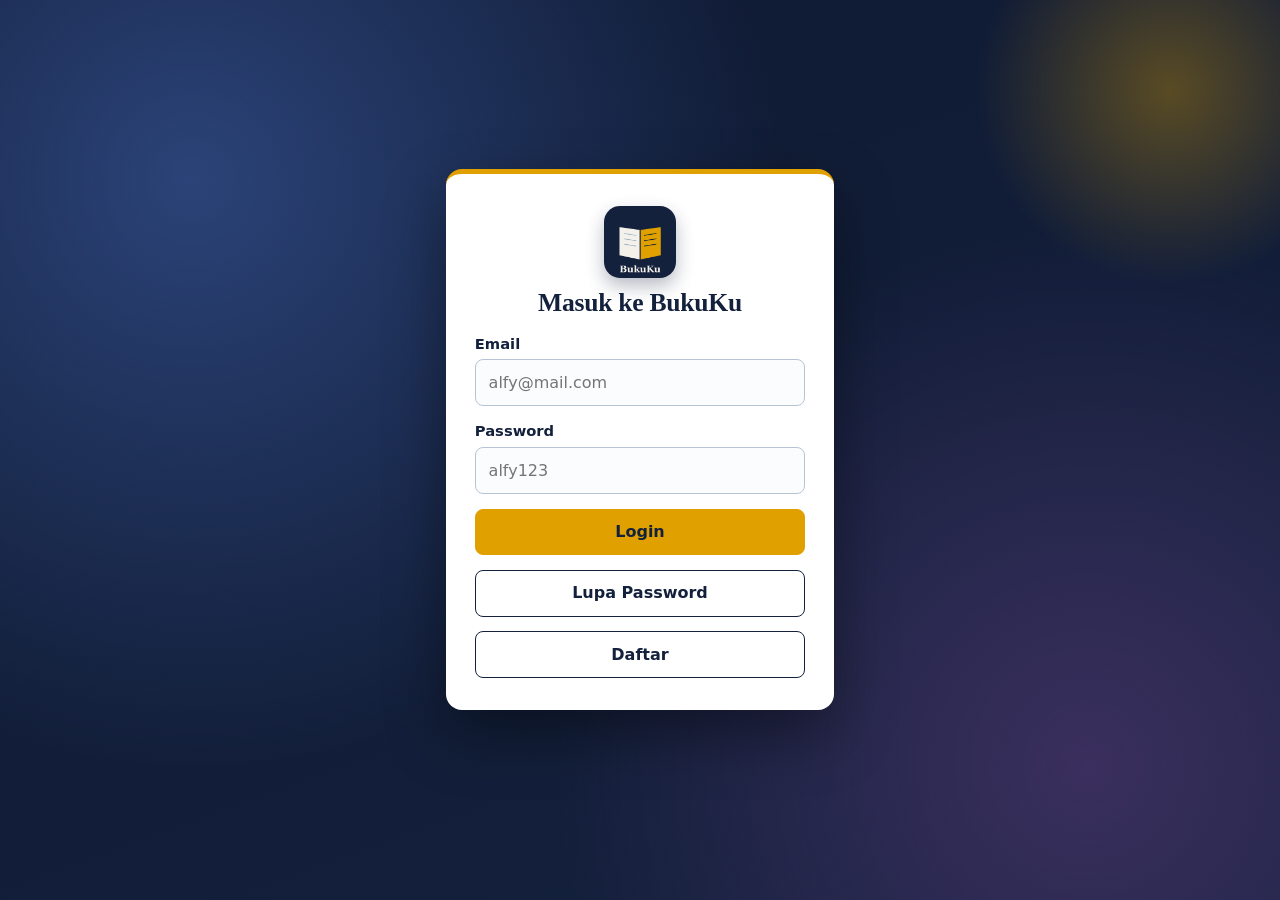
<file: index.html>
<!DOCTYPE html>
<html lang="id">
<head>
<meta charset="UTF-8">
<meta name="viewport" content="width=device-width,initial-scale=1">
<title>Login - BukuKu</title>
<link rel="stylesheet" href="css/style.css">
</head>
<body data-page="login">
<main class="login">
<section class="kartu">
<img src="assets/logo.png" alt="Logo BukuKu" width="72" height="72">
<h1>Masuk ke BukuKu</h1>
<form id="formLogin" novalidate>
<label for="email">Email</label><input id="email" type="email" autocomplete="username" placeholder="alfy@mail.com">
<label for="password">Password</label><input id="password" type="password" autocomplete="current-password" placeholder="alfy123">
<button class="btn utama" type="submit">Login</button>
</form>
<button id="btnLupa" class="btn" type="button">Lupa Password</button>
<button id="btnDaftar" class="btn" type="button">Daftar</button>
</section>
</main>
<script src="js/data.js"></script>
<script src="js/script.js"></script>
</body>
</html>
</file>
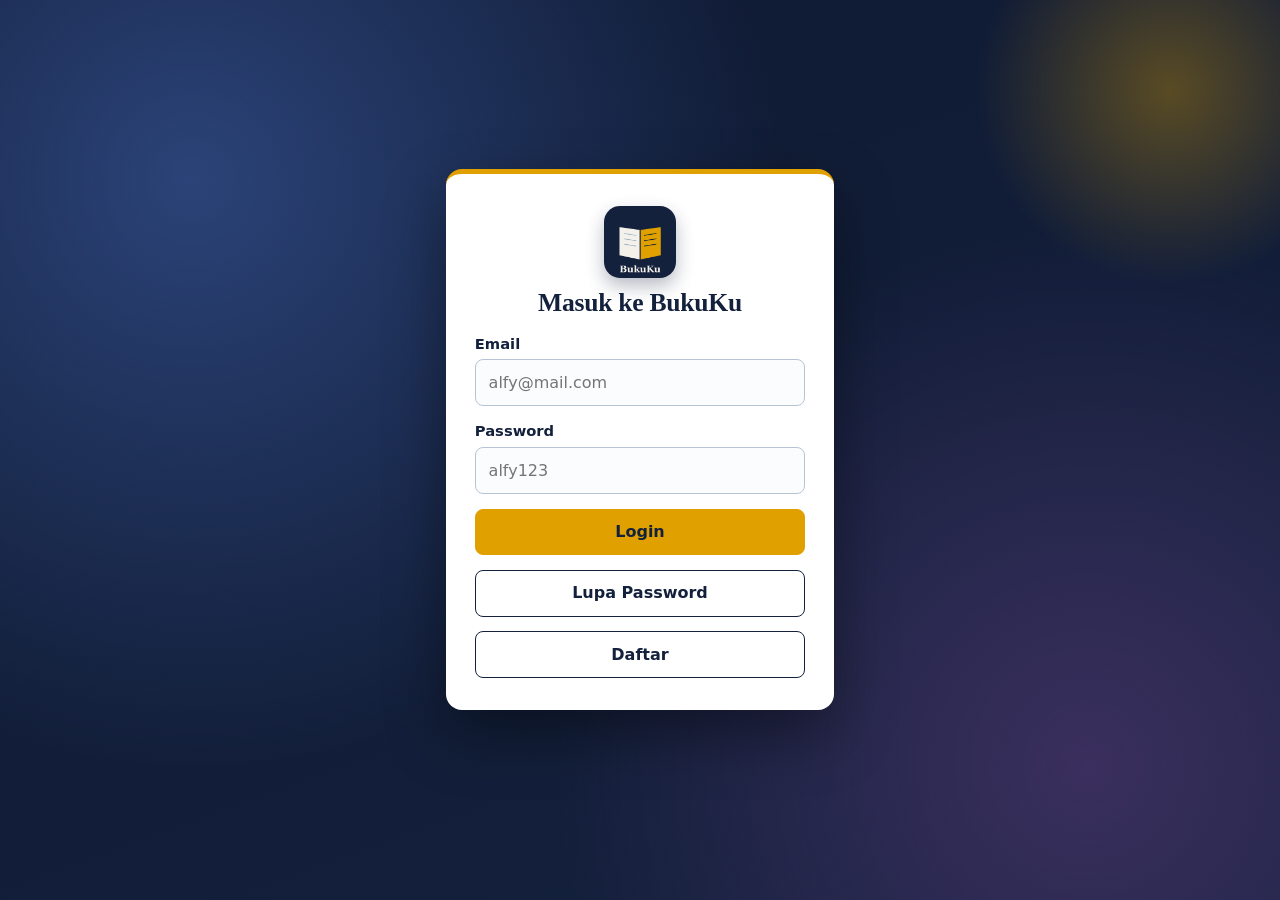
<file: checkout.html>
<!DOCTYPE html>
<html lang="id">
<head>
<meta charset="UTF-8">
<meta name="viewport" content="width=device-width,initial-scale=1">
<title>Pemesanan - BukuKu</title>
<link rel="stylesheet" href="css/style.css">
</head>
<body data-page="checkout">
<header class="top"><a class="logo" href="dashboard.html"><img src="assets/logo.png" alt="" width="34" height="34"> BukuKu</a><nav aria-label="Navigasi utama"><a href="dashboard.html">Dashboard</a><a href="stok.html">Katalog</a><a href="checkout.html">Pemesanan</a><a href="tracking.html">Tracking</a><button id="logout" class="btn kecil" type="button">Keluar</button></nav></header>
<main>
<h1>Pemesanan Buku</h1>
<section class="kartu" aria-label="Keranjang">
<h2>Keranjang</h2>
<div class="baris">
<div><label for="pilihBuku">Buku</label><select id="pilihBuku"></select></div>
<div><label for="jumlah">Jumlah</label><input id="jumlah" type="number" min="1" value="1"></div>
</div>
<button id="btnTambah" class="btn" type="button">Tambah ke keranjang</button>
<div class="scroll"><table id="tbCart"><thead><tr><th>Judul</th><th>Harga</th><th>Jumlah</th><th>Subtotal</th><th>Aksi</th></tr></thead><tbody></tbody></table></div>
</section>
<form id="formPesan" class="kartu" novalidate>
<h2>Data pemesan dan pembayaran</h2>
<div class="baris">
<div><label for="nmPemesan">Nama pemesan</label><input id="nmPemesan" name="nama"></div>
<div><label for="emailP">Email</label><input id="emailP" name="email" type="email"></div>
<div><label for="hp">No. HP</label><input id="hp" name="hp" placeholder="08xxxxxxxxxx"></div>
<div><label for="ekspedisi">Ekspedisi</label><select id="ekspedisi" name="ekspedisi"></select></div>
<div><label for="bayar">Pembayaran</label><select id="bayar" name="bayar"><option value="">Pilih metode</option><option>Transfer Bank</option><option>E-Wallet</option><option>Bayar di Tempat (COD)</option></select></div>
</div>
<label for="alamat">Alamat pengiriman</label><textarea id="alamat" name="alamat" rows="3"></textarea>
<p>Subtotal: <b id="sub">Rp 0</b><br>Ongkir: <b id="ongkir">Rp 0</b><br>Total bayar: <span id="total" class="total">Rp 0</span></p>
<button class="btn utama" type="submit">Pesan sekarang</button>
</form>
</main>
<footer>&copy; 2026 BukuKu - Tugas UTS Pemrograman Web</footer>
<script src="js/data.js"></script>
<script src="js/script.js"></script>
</body>
</html>
</file>
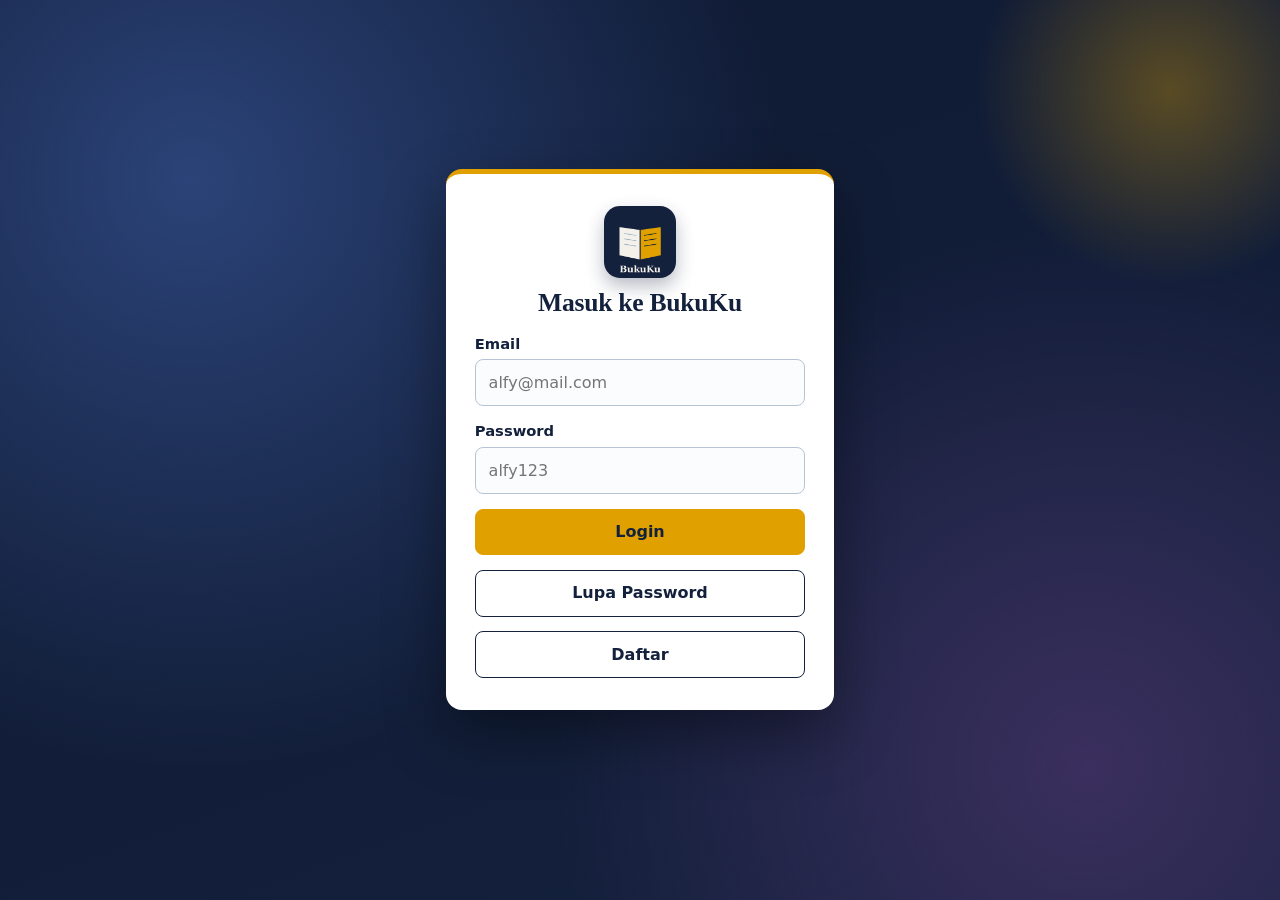
<file: dashboard.html>
<!DOCTYPE html>
<html lang="id">
<head>
<meta charset="UTF-8">
<meta name="viewport" content="width=device-width,initial-scale=1">
<title>Dashboard - BukuKu</title>
<link rel="stylesheet" href="css/style.css">
<style>/* CSS internal */ .menu span{display:block;font-size:2rem}</style>
</head>
<body data-page="dashboard">
<header class="top"><a class="logo" href="dashboard.html"><img src="assets/logo.png" alt="" width="34" height="34"> BukuKu</a><nav aria-label="Navigasi utama"><a href="dashboard.html">Dashboard</a><a href="stok.html">Katalog</a><a href="checkout.html">Pemesanan</a><a href="tracking.html">Tracking</a><button id="logout" class="btn kecil" type="button">Keluar</button></nav></header>
<main>
<h1 id="greeting" style="margin-top:0">Selamat datang</h1>
<p>Pilih menu untuk mengelola toko buku Anda.</p>
<section class="grid" aria-label="Menu utama">
<a class="menu" href="stok.html"><span>📚</span>Informasi Stok / Katalog</a>
<a class="menu" href="tracking.html"><span>🚚</span>Tracking Pengiriman</a>
<button class="menu" id="btnLaporan" type="button"><span>📊</span>Laporan Pemesanan</button>
<button class="menu" id="btnHistory" type="button"><span>🧾</span>History Transaksi</button>
</section>
</main>
<footer>&copy; 2026 BukuKu - Tugas UTS Pemrograman Web</footer>
<script src="js/data.js"></script>
<script src="js/script.js"></script>
</body>
</html>
</file>
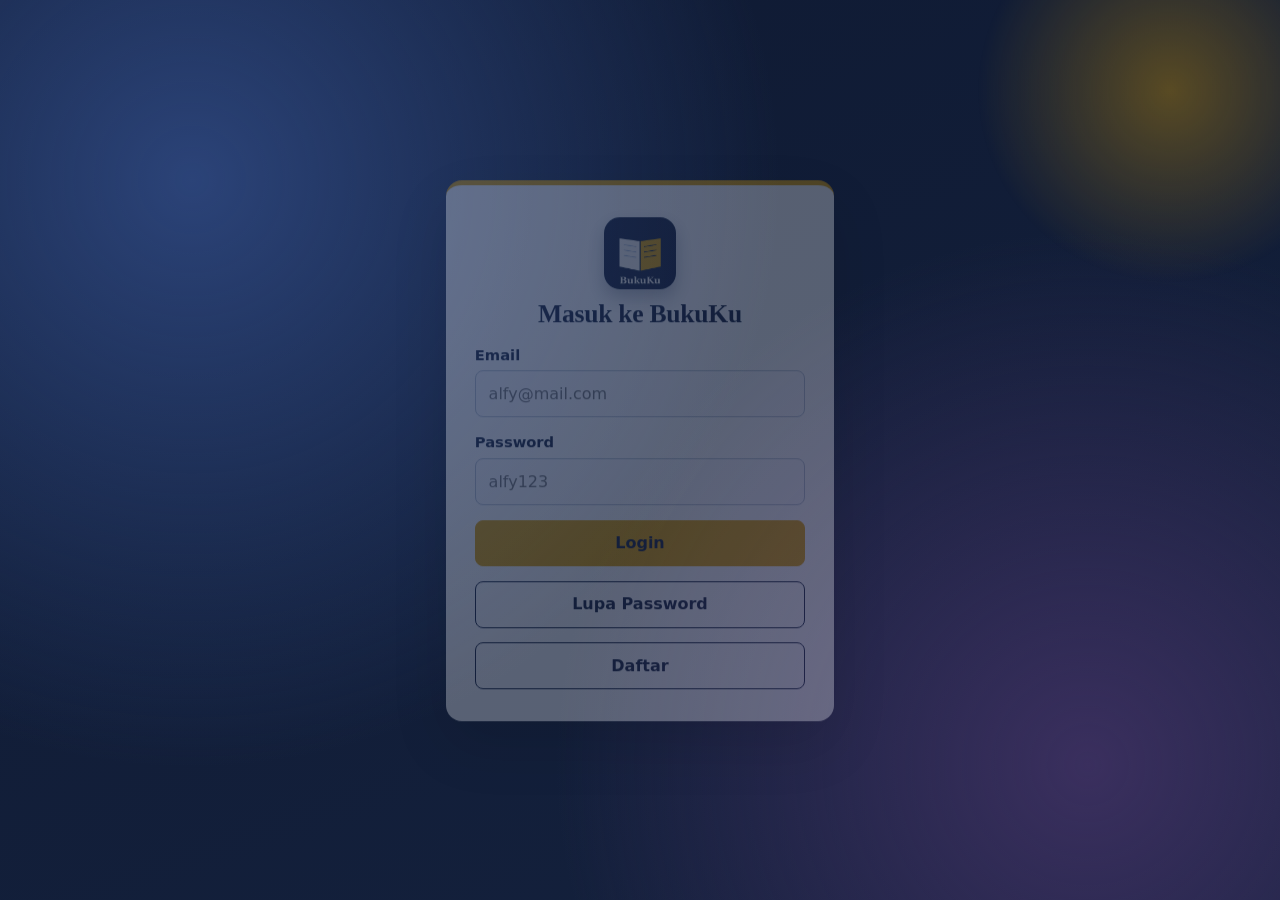
<file: login.html>
<!DOCTYPE html>
<html lang="id"><head><meta charset="UTF-8"><meta http-equiv="refresh" content="0;url=index.html"><title>Login</title></head><body><a href="index.html">Menuju halaman login</a></body></html>
</file>
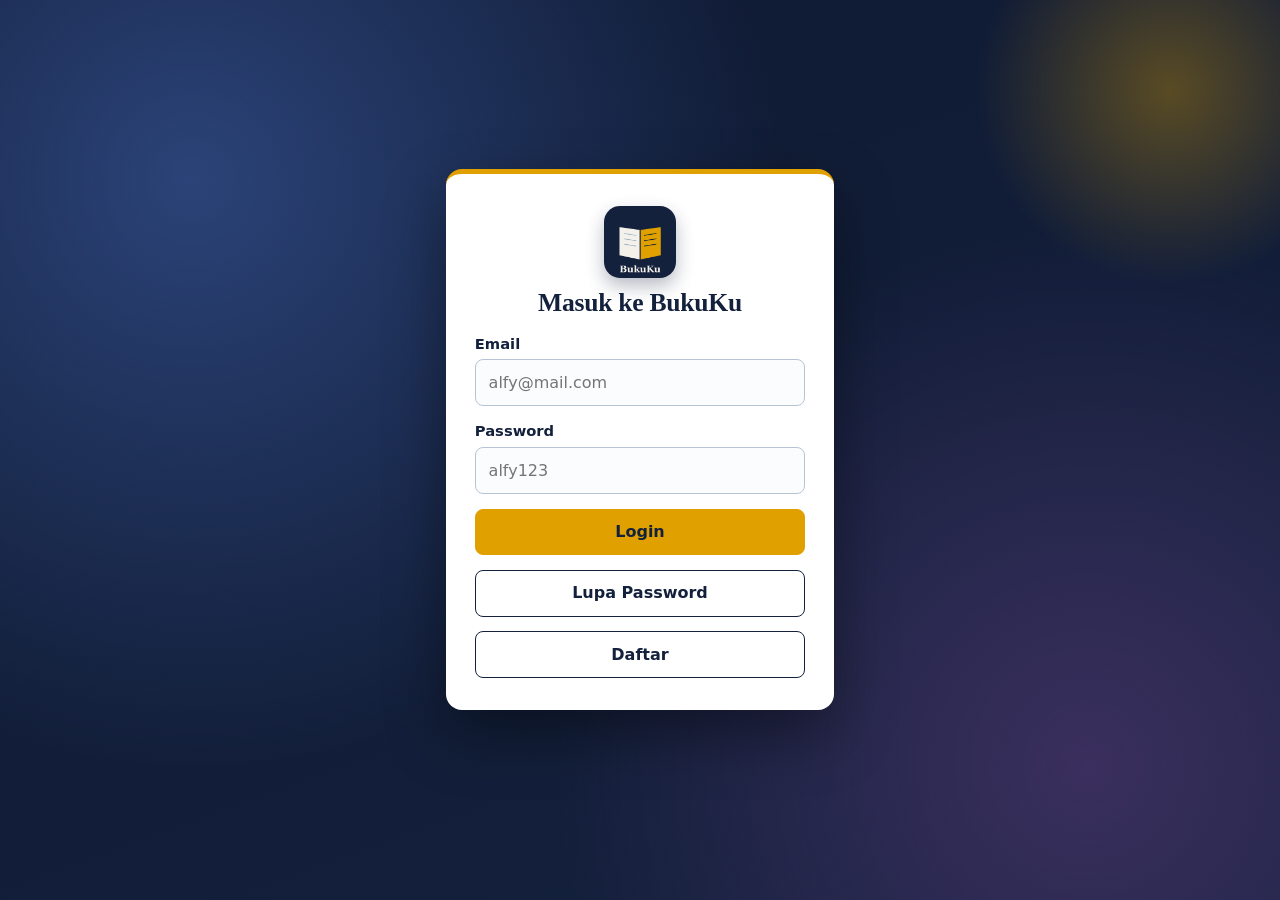
<file: stok.html>
<!DOCTYPE html>
<html lang="id">
<head>
<meta charset="UTF-8">
<meta name="viewport" content="width=device-width,initial-scale=1">
<title>Katalog - BukuKu</title>
<link rel="stylesheet" href="css/style.css">
</head>
<body data-page="stok">
<header class="top"><a class="logo" href="dashboard.html"><img src="assets/logo.png" alt="" width="34" height="34"> BukuKu</a><nav aria-label="Navigasi utama"><a href="dashboard.html">Dashboard</a><a href="stok.html">Katalog</a><a href="checkout.html">Pemesanan</a><a href="tracking.html">Tracking</a><button id="logout" class="btn kecil" type="button">Keluar</button></nav></header>
<main>
<h1>Informasi Stok dan Katalog</h1>
<section class="kartu scroll" aria-label="Daftar stok">
<table id="tbStok"><thead><tr><th>Cover</th><th>Kode</th><th>Judul</th><th>Jenis</th><th>Edisi</th><th>Stok</th><th>Harga</th><th>Aksi</th></tr></thead><tbody></tbody></table>
<p>Stok di bawah 20 ditandai merah.</p>
</section>
<section class="kartu" aria-label="Tambah stok">
<h2>Tambah buku baru</h2>
<form id="formStok" novalidate>
<div class="baris">
<div><label for="kode">Kode</label><input id="kode" name="kode"></div>
<div><label for="nama">Judul</label><input id="nama" name="nama"></div>
<div><label for="jenis">Jenis</label><select id="jenis" name="jenis"><option>Buku Wajib</option><option>Buku Praktikum</option><option>Buku Pendamping</option></select></div>
<div><label for="edisi">Edisi</label><input id="edisi" name="edisi" type="number" min="1"></div>
<div><label for="stokBaru">Stok</label><input id="stokBaru" name="stok" type="number" min="0"></div>
<div><label for="harga">Harga (Rp)</label><input id="harga" name="harga" type="number" min="1"></div>
</div>
<button class="btn utama" type="submit">Tambah ke stok</button>
</form>
</section>
</main>
<footer>&copy; 2026 BukuKu - Tugas UTS Pemrograman Web</footer>
<script src="js/data.js"></script>
<script src="js/script.js"></script>
</body>
</html>
</file>
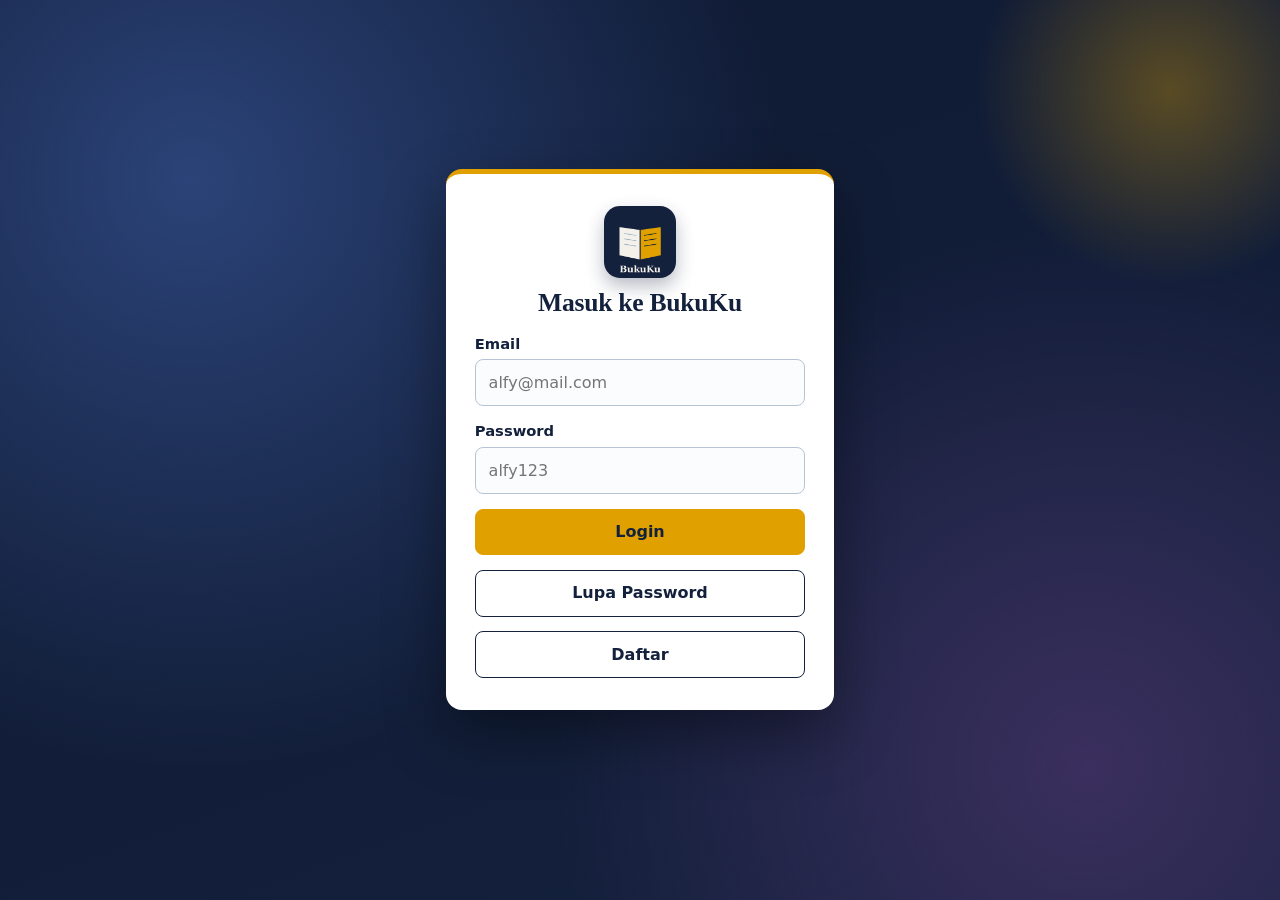
<file: tracking.html>
<!DOCTYPE html>
<html lang="id">
<head>
<meta charset="UTF-8">
<meta name="viewport" content="width=device-width,initial-scale=1">
<title>Tracking - BukuKu</title>
<link rel="stylesheet" href="css/style.css">
</head>
<body data-page="tracking">
<header class="top"><a class="logo" href="dashboard.html"><img src="assets/logo.png" alt="" width="34" height="34"> BukuKu</a><nav aria-label="Navigasi utama"><a href="dashboard.html">Dashboard</a><a href="stok.html">Katalog</a><a href="checkout.html">Pemesanan</a><a href="tracking.html">Tracking</a><button id="logout" class="btn kecil" type="button">Keluar</button></nav></header>
<main>
<h1>Informasi Pengiriman</h1>
<form id="formCari" class="kartu" novalidate>
<label for="noDO">Nomor Delivery Order</label>
<input id="noDO" placeholder="Contoh: DO20260001">
<button class="btn utama" type="submit">Cari</button>
</form>
<div id="hasil" aria-live="polite"></div>
</main>
<footer>&copy; 2026 BukuKu - Tugas UTS Pemrograman Web</footer>
<script src="js/data.js"></script>
<script src="js/script.js"></script>
</body>
</html>
</file>
<file: css/style.css>
:root{--bg:#eef1f6;--ink:#14213d;--ink2:#22345d;--acc:#e0a100;--acc2:#f6c453;--ok:#1b7f5c;--kartu:#fff;--garis:#d9e0ea;--bayang:0 1px 2px rgba(20,33,61,.06),0 8px 24px rgba(20,33,61,.08)}
*{box-sizing:border-box}
html{scroll-behavior:smooth}
body{margin:0;font:16px/1.6 system-ui,-apple-system,"Segoe UI",sans-serif;color:var(--ink);background:linear-gradient(180deg,#e6ebf3 0,var(--bg) 320px) no-repeat,var(--bg)}
h1,h2,h3,.logo{font-family:"Palatino Linotype",Palatino,Georgia,serif;line-height:1.2;letter-spacing:-.01em}
h1{font-size:clamp(1.7rem,4vw,2.3rem)}
main>h1::after{content:"";display:block;width:56px;height:4px;margin-top:.55rem;border-radius:2px;background:var(--acc)}

/* Header */
.top{position:sticky;top:0;z-index:5;display:flex;flex-wrap:wrap;justify-content:space-between;align-items:center;gap:.6rem;padding:.7rem 1.4rem;background:rgba(20,33,61,.94);backdrop-filter:blur(8px);box-shadow:0 2px 14px rgba(20,33,61,.25)}
.top nav{display:flex;align-items:center;flex-wrap:wrap;gap:.2rem 1.2rem}
.top a{color:#dfe7f3;text-decoration:none;position:relative;padding:.2rem 0;transition:color .2s}
.top nav a::after{content:"";position:absolute;left:0;right:0;bottom:-2px;height:2px;background:var(--acc);transform:scaleX(0);transform-origin:left;transition:transform .25s ease}
.top nav a:hover,.top nav a:focus-visible{color:#fff}
.top nav a:hover::after,.top nav a:focus-visible::after{transform:scaleX(1)}
.logo{display:flex;align-items:center;gap:.55rem;font-size:1.35rem;font-weight:700;color:var(--acc2)!important}
.logo img{border-radius:9px;transition:transform .35s ease}
.logo:hover img{transform:rotate(-8deg) scale(1.08)}
.top .kecil{background:transparent;color:#dfe7f3;border-color:rgba(255,255,255,.35)}
.top .kecil:hover{background:var(--acc);border-color:var(--acc);color:var(--ink)}

main{max-width:1000px;margin:1.8rem auto;padding:0 1rem;animation:masuk .55s ease-out both}
footer{text-align:center;padding:1.8rem 1rem;font-size:.85rem;color:#5b6b80}

/* Kartu */
.kartu{background:var(--kartu);border:1px solid var(--garis);border-radius:14px;padding:1.4rem;margin-bottom:1.3rem;box-shadow:var(--bayang)}
.kartu h2{margin-top:0}

/* Menu dashboard */
.grid{display:grid;grid-template-columns:repeat(auto-fit,minmax(220px,1fr));gap:1.1rem}
.menu{position:relative;overflow:hidden;background:linear-gradient(160deg,var(--ink2),var(--ink));color:#fff;border:0;border-radius:16px;padding:2rem 1rem;font:inherit;font-weight:600;cursor:pointer;text-decoration:none;text-align:center;display:block;box-shadow:0 10px 22px rgba(20,33,61,.22);transition:transform .25s ease,box-shadow .25s ease}
.menu::after{content:"";position:absolute;left:0;right:0;bottom:0;height:5px;background:var(--acc);transform:scaleX(0);transform-origin:left;transition:transform .3s ease}
.menu:hover,.menu:focus-visible{transform:translateY(-6px);box-shadow:0 16px 30px rgba(20,33,61,.3);outline:none}
.menu:hover::after,.menu:focus-visible::after{transform:scaleX(1)}
.menu:focus-visible{outline:3px solid var(--acc)}
.menu span{transition:transform .3s ease}
.menu:hover span{transform:scale(1.18) rotate(-6deg)}
.grid>.menu{animation:naik .5s ease-out both}
.grid>.menu:nth-child(2){animation-delay:.08s}
.grid>.menu:nth-child(3){animation-delay:.16s}
.grid>.menu:nth-child(4){animation-delay:.24s}

/* Form */
label{display:block;margin:.8rem 0 .25rem;font-weight:600;font-size:.92rem}
input,select,textarea{width:100%;padding:.62rem .8rem;border:1.5px solid #b8c3d3;border-radius:8px;font:inherit;background:#fbfcfe;transition:border-color .2s,box-shadow .2s,background .2s}
input:hover,select:hover,textarea:hover{border-color:#8a9ab1}
input:focus,select:focus,textarea:focus{outline:none;border-color:var(--ink);background:#fff;box-shadow:0 0 0 4px rgba(224,161,0,.35)}
.baris{display:grid;grid-template-columns:repeat(auto-fit,minmax(170px,1fr));gap:.4rem .9rem}

/* Tombol */
.btn{padding:.6rem 1.2rem;border:1.5px solid var(--ink);border-radius:8px;background:#fff;color:var(--ink);font:inherit;font-weight:600;cursor:pointer;text-decoration:none;display:inline-block;margin-top:.9rem;transition:transform .15s ease,box-shadow .2s,background .2s,color .2s}
.btn:hover{background:var(--ink);color:#fff;transform:translateY(-2px);box-shadow:0 6px 14px rgba(20,33,61,.22)}
.btn:active{transform:translateY(0) scale(.97);box-shadow:none}
.btn:focus-visible{outline:3px solid var(--acc);outline-offset:2px}
.utama{background:var(--acc);border-color:var(--acc);color:var(--ink)}
.utama:hover{background:var(--acc2);border-color:var(--acc2);color:var(--ink)}
.kecil{padding:.28rem .7rem;margin:0;font-size:.85rem}

/* Tabel */
.scroll{overflow-x:auto}
table{width:100%;border-collapse:collapse}
th,td{padding:.7rem .75rem;border-bottom:1px solid var(--garis);text-align:left;vertical-align:middle}
th{background:#e8edf5;font-size:.88rem;color:var(--ink2);font-weight:700}
tbody tr{transition:background .2s}
tbody tr:hover{background:#f4f7fb}
#tbStok tbody tr{animation:naik .4s ease-out both}
#tbStok tbody tr:nth-child(2){animation-delay:.05s}
#tbStok tbody tr:nth-child(3){animation-delay:.1s}
#tbStok tbody tr:nth-child(4){animation-delay:.15s}
#tbStok tbody tr:nth-child(5){animation-delay:.2s}
#tbStok tbody tr:nth-child(6){animation-delay:.25s}
td .qty{width:80px}
.cover{width:46px;height:62px;object-fit:cover;border-radius:4px;box-shadow:0 3px 8px rgba(20,33,61,.3);transition:transform .25s ease}
tr:hover .cover{transform:scale(1.12) rotate(-2deg)}
.rendah{color:#b3261e;font-weight:700}

/* Login */
body[data-page="login"]{min-height:100vh;display:grid;place-items:center;background:radial-gradient(circle at 15% 20%,#2b4378 0,transparent 45%),radial-gradient(circle at 85% 85%,#3a2f5e 0,transparent 40%),linear-gradient(160deg,#0f1a33,#14213d);overflow:hidden;position:relative}
body[data-page="login"]::before{content:"";position:absolute;width:420px;height:420px;border-radius:50%;background:radial-gradient(circle,rgba(224,161,0,.35),transparent 65%);top:-120px;right:-100px;animation:melayang 9s ease-in-out infinite alternate}
.login{position:relative;width:100%;max-width:420px;margin:2rem auto;animation:naik .6s ease-out both}
.login .kartu{border:0;border-top:5px solid var(--acc);border-radius:16px;padding:2rem 1.8rem;box-shadow:0 24px 60px rgba(0,0,0,.4)}
.login img{display:block;margin:0 auto .6rem;border-radius:16px;box-shadow:0 8px 18px rgba(20,33,61,.3)}
.login h1{text-align:center;font-size:1.6rem;margin:.2rem 0 .6rem}
.login .btn{width:100%}

/* Modal */
.overlay{position:fixed;inset:0;background:rgba(15,26,51,.65);backdrop-filter:blur(3px);display:grid;place-items:center;padding:1rem;z-index:9;animation:pudar .2s ease-out both}
.modal{background:#fff;border-top:5px solid var(--acc);border-radius:14px;padding:1.5rem;width:min(470px,100%);max-height:90vh;overflow:auto;box-shadow:0 24px 60px rgba(0,0,0,.35);animation:muncul .28s cubic-bezier(.2,.9,.3,1.2) both}
.modal h3{margin-top:0;font-size:1.3rem}

/* Tracking */
.progress{height:16px;background:#dfe5ee;border-radius:10px;overflow:hidden;margin:1.1rem 0}
.progress div{height:100%;border-radius:10px;background:linear-gradient(90deg,var(--ok),#35b887);transform-origin:left;animation:isi 1s cubic-bezier(.2,.8,.2,1) both}
.tahap{display:flex;justify-content:space-between;gap:.3rem;list-style:none;padding:0;font-size:.85rem}
.tahap li{flex:1;text-align:center;color:#7a8799}
.tahap li::before{content:"";display:block;width:14px;height:14px;margin:0 auto .35rem;border-radius:50%;background:#c9d2de}
.tahap li.aktif{color:var(--ok);font-weight:700}
.tahap li.aktif::before{background:var(--ok);box-shadow:0 0 0 4px rgba(27,127,92,.2)}
#hasil .kartu{animation:naik .5s ease-out both}
.total{font-size:1.25rem;font-weight:700}

/* Animasi */
@keyframes masuk{from{opacity:0}to{opacity:1}}
@keyframes naik{from{opacity:0;transform:translateY(16px)}to{opacity:1;transform:none}}
@keyframes pudar{from{opacity:0}to{opacity:1}}
@keyframes muncul{from{opacity:0;transform:translateY(14px) scale(.94)}to{opacity:1;transform:none}}
@keyframes isi{from{transform:scaleX(0)}to{transform:scaleX(1)}}
@keyframes melayang{from{transform:translate(0,0)}to{transform:translate(-60px,50px)}}
@media(max-width:600px){.top{padding:.6rem 1rem}.kartu{padding:1.1rem}}
@media(prefers-reduced-motion:reduce){*,*::before,*::after{animation:none!important;transition:none!important}}
</file>
